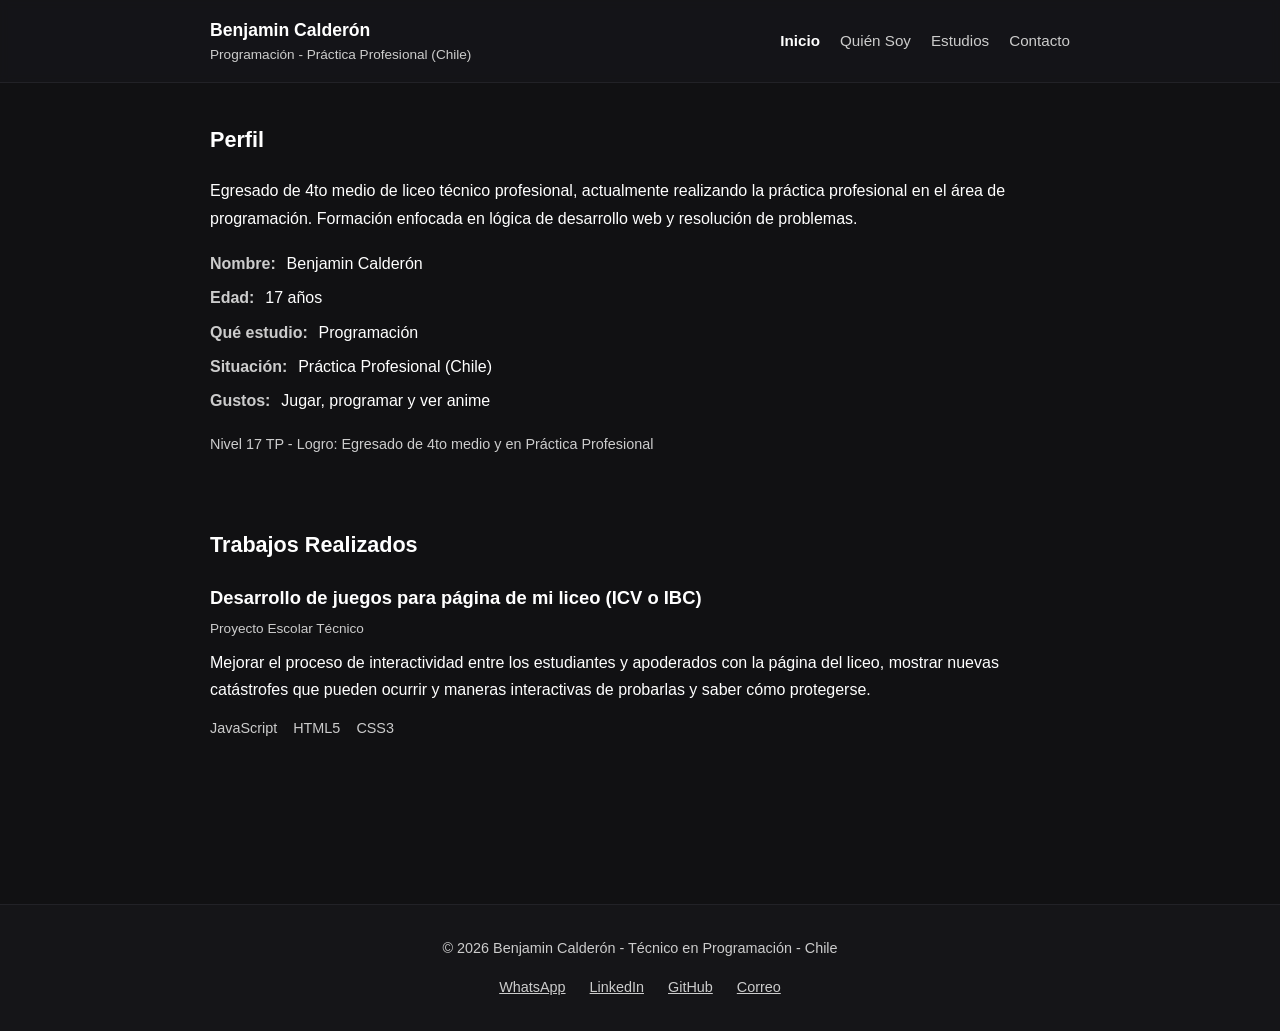
<file: index.html>
<!DOCTYPE html>
<html lang="es">
<head>
  <meta charset="UTF-8">
  <meta name="viewport" content="width=device-width, initial-scale=1.0">
  <title>Benjamin Calderón | Programación</title>
  <link rel="stylesheet" href="style.css">
  <link rel="icon" href="/assets/logo.png" type="image/x-icon">
</head>
<body>

  <header class="site-header">
    <div class="nav-container">
      <a href="index.html" class="brand-wrapper">
        <span class="brand-title">Benjamin Calderón</span>
        <span class="brand-subtitle">Programación - Práctica Profesional (Chile)</span>
      </a>
      <button class="nav-toggle" id="navToggle" aria-label="Abrir menú">Menú</button>
      <ul class="nav-menu" id="navMenu">
        <li><a href="index.html" class="nav-link active">Inicio</a></li>
        <li><a href="quien_soy.html" class="nav-link">Quién Soy</a></li>
        <li><a href="estudios.html" class="nav-link">Estudios</a></li>
        <li><a href="contacto.html" class="nav-link">Contacto</a></li>
      </ul>
    </div>
  </header>

  <main class="main-content">
    <section class="content-section">
      <h1 class="section-title">Perfil</h1>
      <p class="bio-paragraph">
        Egresado de 4to medio de liceo técnico profesional, actualmente realizando la práctica profesional en el área de programación. Formación enfocada en lógica de desarrollo web y resolución de problemas.
      </p>

      <div class="personal-data">
        <p><strong>Nombre:</strong> Benjamin Calderón</p>
        <p><strong>Edad:</strong> 17 años</p>
        <p><strong>Qué estudio:</strong> Programación</p>
        <p><strong>Situación:</strong> Práctica Profesional (Chile)</p>
        <p><strong>Gustos:</strong> Jugar, programar y ver anime</p>
      </div>

      <p class="mc-note">Nivel 17 TP - Logro: Egresado de 4to medio y en Práctica Profesional</p>
    </section>

    <section class="content-section">
      <h2 class="section-title">Trabajos Realizados</h2>

      <article class="project-item">
        <h3 class="project-heading">Desarrollo de juegos para página de mi liceo (ICV o IBC)</h3>
        <p class="project-category">Proyecto Escolar Técnico</p>
        <p class="project-text">
          Mejorar el proceso de interactividad entre los estudiantes y apoderados con la página del liceo, mostrar nuevas catástrofes que pueden ocurrir y maneras interactivas de probarlas y saber cómo protegerse.
        </p>
        <div class="tech-row">
          <span>JavaScript</span>
          <span>HTML5</span>
          <span>CSS3</span>
        </div>
      </article>
    </section>
  </main>

  <footer class="site-footer">
    <div class="footer-inner">
      <p>&copy; 2026 Benjamin Calderón - Técnico en Programación - Chile</p>
      <div class="footer-social-row">
        <a href="https://wa.me/56982897727">WhatsApp</a>
        <a href="https://linkedin.com">LinkedIn</a>
        <a href="https://github.com/benjamin-calderon">GitHub</a>
        <a href="mailto:benjamin.calderon.villalon@gmail.com">Correo</a>
      </div>
    </div>
  </footer>

  <script src="main.js"></script>
</body>
</html>
</file>
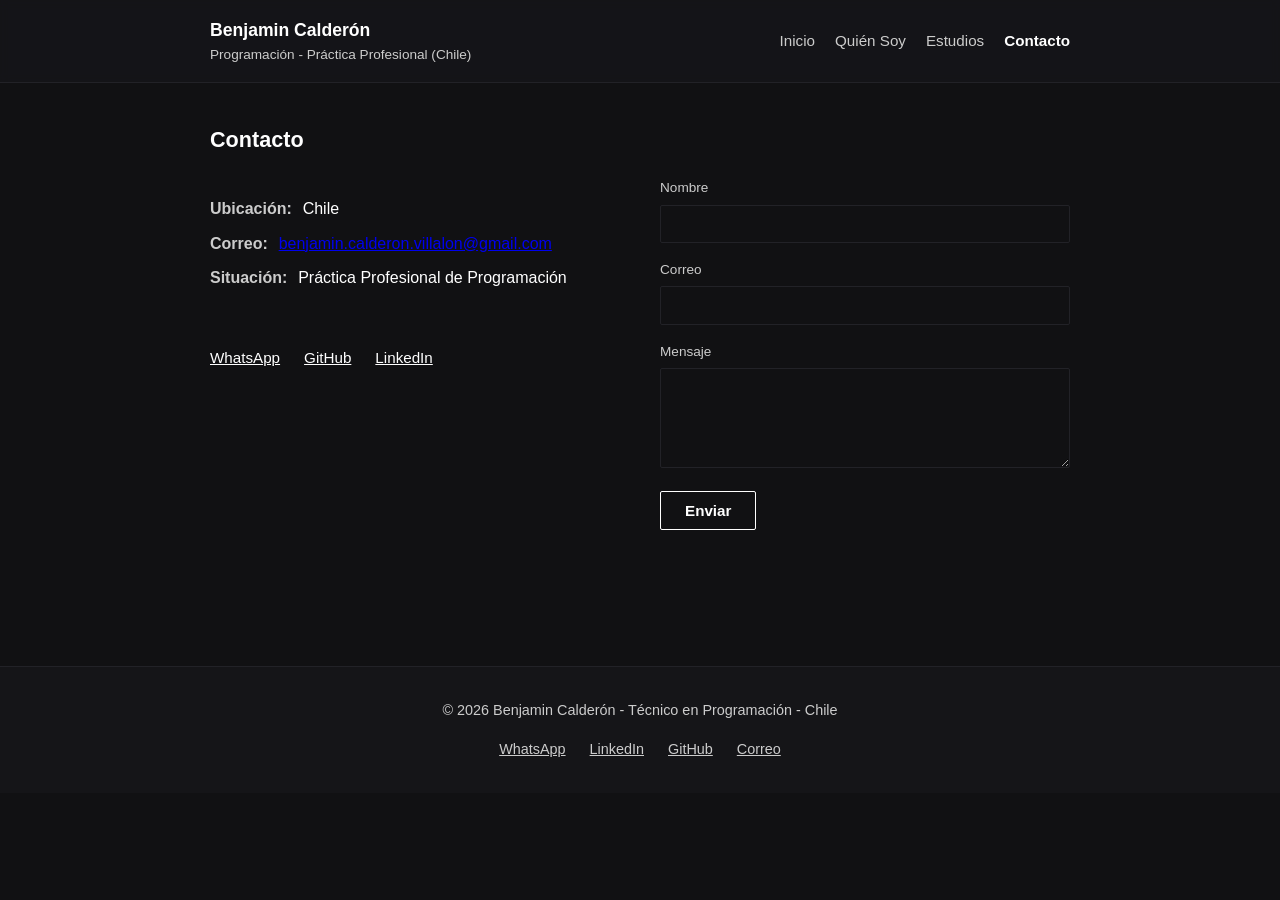
<file: contacto.html>
<!DOCTYPE html>
<html lang="es">
<head>
  <meta charset="UTF-8">
  <meta name="viewport" content="width=device-width, initial-scale=1.0">
  <title>Contacto | Benjamin Calderón</title>
  <link rel="stylesheet" href="style.css">
  <link rel="icon" href="/assets/logo.png" type="image/x-icon">
</head>
<body>

  <header class="site-header">
    <div class="nav-container">
      <a href="index.html" class="brand-wrapper">
        <span class="brand-title">Benjamin Calderón</span>
        <span class="brand-subtitle">Programación - Práctica Profesional (Chile)</span>
      </a>
      <button class="nav-toggle" id="navToggle" aria-label="Abrir menú">Menú</button>
      <ul class="nav-menu" id="navMenu">
        <li><a href="index.html" class="nav-link">Inicio</a></li>
        <li><a href="quien_soy.html" class="nav-link">Quién Soy</a></li>
        <li><a href="estudios.html" class="nav-link">Estudios</a></li>
        <li><a href="contacto.html" class="nav-link active">Contacto</a></li>
      </ul>
    </div>
  </header>

  <main class="main-content">
    <section class="content-section">
      <h1 class="section-title">Contacto</h1>

      <div class="contact-grid">
        <div class="contact-lines">
          <div class="personal-data">
            <p><strong>Ubicación:</strong> Chile</p>
            <p><strong>Correo:</strong> <a href="mailto:benjamin.calderon.villalon@gmail.com">benjamin.calderon.villalon@gmail.com</a></p>
            <p><strong>Situación:</strong> Práctica Profesional de Programación</p>
          </div>

          <div class="contact-links-list">
            <a href="https://wa.me/56982897727">WhatsApp</a>
            <a href="https://github.com/benjamin-calderon">GitHub</a>
            <a href="https://linkedin.com">LinkedIn</a>
          </div>
        </div>

        <form class="form-block" action="#" method="POST" onsubmit="event.preventDefault(); alert('Mensaje enviado.');">
          <div>
            <label for="nombre" class="input-label">Nombre</label>
            <input type="text" id="nombre" name="nombre" class="input-box" required>
          </div>
          <div>
            <label for="email" class="input-label">Correo</label>
            <input type="email" id="email" name="email" class="input-box" required>
          </div>
          <div>
            <label for="mensaje" class="input-label">Mensaje</label>
            <textarea id="mensaje" name="mensaje" class="textarea-box" required></textarea>
          </div>
          <button type="submit" class="submit-btn">Enviar</button>
        </form>
      </div>
    </section>
  </main>

  <footer class="site-footer">
    <div class="footer-inner">
      <p>&copy; 2026 Benjamin Calderón - Técnico en Programación - Chile</p>
      <div class="footer-social-row">
        <a href="https://wa.me/56982897727">WhatsApp</a>
        <a href="https://linkedin.com">LinkedIn</a>
        <a href="https://github.com/benjamin-calderon">GitHub</a>
        <a href="mailto:benjamin.calderon.villalon@gmail.com">Correo</a>
      </div>
    </div>
  </footer>

  <script src="main.js"></script>
</body>
</html>
</file>
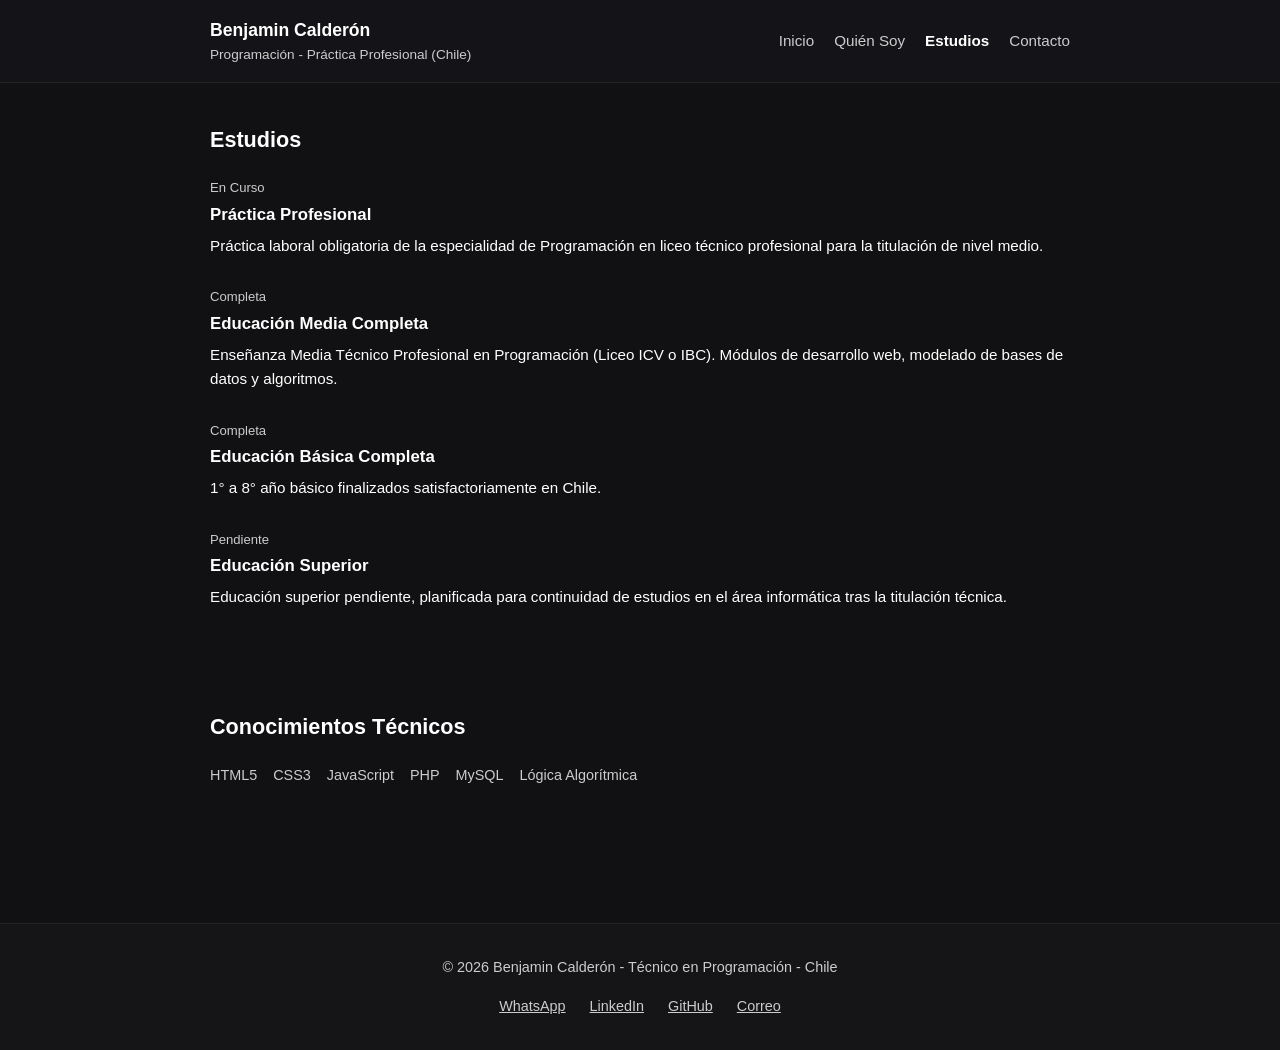
<file: estudios.html>
<!DOCTYPE html>
<html lang="es">
<head>
  <meta charset="UTF-8">
  <meta name="viewport" content="width=device-width, initial-scale=1.0">
  <title>Estudios | Benjamin Calderón</title>
  <link rel="stylesheet" href="style.css">
  <link rel="icon" href="/assets/logo.png" type="image/x-icon">
</head>
<body>

  <header class="site-header">
    <div class="nav-container">
      <a href="index.html" class="brand-wrapper">
        <span class="brand-title">Benjamin Calderón</span>
        <span class="brand-subtitle">Programación - Práctica Profesional (Chile)</span>
      </a>
      <button class="nav-toggle" id="navToggle" aria-label="Abrir menú">Menú</button>
      <ul class="nav-menu" id="navMenu">
        <li><a href="index.html" class="nav-link">Inicio</a></li>
        <li><a href="quien_soy.html" class="nav-link">Quién Soy</a></li>
        <li><a href="estudios.html" class="nav-link active">Estudios</a></li>
        <li><a href="contacto.html" class="nav-link">Contacto</a></li>
      </ul>
    </div>
  </header>

  <main class="main-content">
    <section class="content-section">
      <h1 class="section-title">Estudios</h1>

      <div class="study-item">
        <div class="study-state">En Curso</div>
        <h2 class="study-title">Práctica Profesional</h2>
        <p class="study-desc">
          Práctica laboral obligatoria de la especialidad de Programación en liceo técnico profesional para la titulación de nivel medio.
        </p>
      </div>

      <div class="study-item">
        <div class="study-state">Completa</div>
        <h2 class="study-title">Educación Media Completa</h2>
        <p class="study-desc">
          Enseñanza Media Técnico Profesional en Programación (Liceo ICV o IBC). Módulos de desarrollo web, modelado de bases de datos y algoritmos.
        </p>
      </div>

      <div class="study-item">
        <div class="study-state">Completa</div>
        <h2 class="study-title">Educación Básica Completa</h2>
        <p class="study-desc">
          1° a 8° año básico finalizados satisfactoriamente en Chile.
        </p>
      </div>

      <div class="study-item">
        <div class="study-state">Pendiente</div>
        <h2 class="study-title">Educación Superior</h2>
        <p class="study-desc">
          Educación superior pendiente, planificada para continuidad de estudios en el área informática tras la titulación técnica.
        </p>
      </div>
    </section>

    <section class="content-section">
      <h2 class="section-title">Conocimientos Técnicos</h2>
      <div class="tech-row">
        <span>HTML5</span>
        <span>CSS3</span>
        <span>JavaScript</span>
        <span>PHP</span>
        <span>MySQL</span>
        <span>Lógica Algorítmica</span>
      </div>
    </section>
  </main>

  <footer class="site-footer">
    <div class="footer-inner">
      <p>&copy; 2026 Benjamin Calderón - Técnico en Programación - Chile</p>
      <div class="footer-social-row">
        <a href="https://wa.me/56982897727">WhatsApp</a>
        <a href="https://linkedin.com">LinkedIn</a>
        <a href="https://github.com/benjamin-calderon">GitHub</a>
        <a href="mailto:benjamin.calderon.villalon@gmail.com">Correo</a>
      </div>
    </div>
  </footer>

  <script src="main.js"></script>
</body>
</html>
</file>
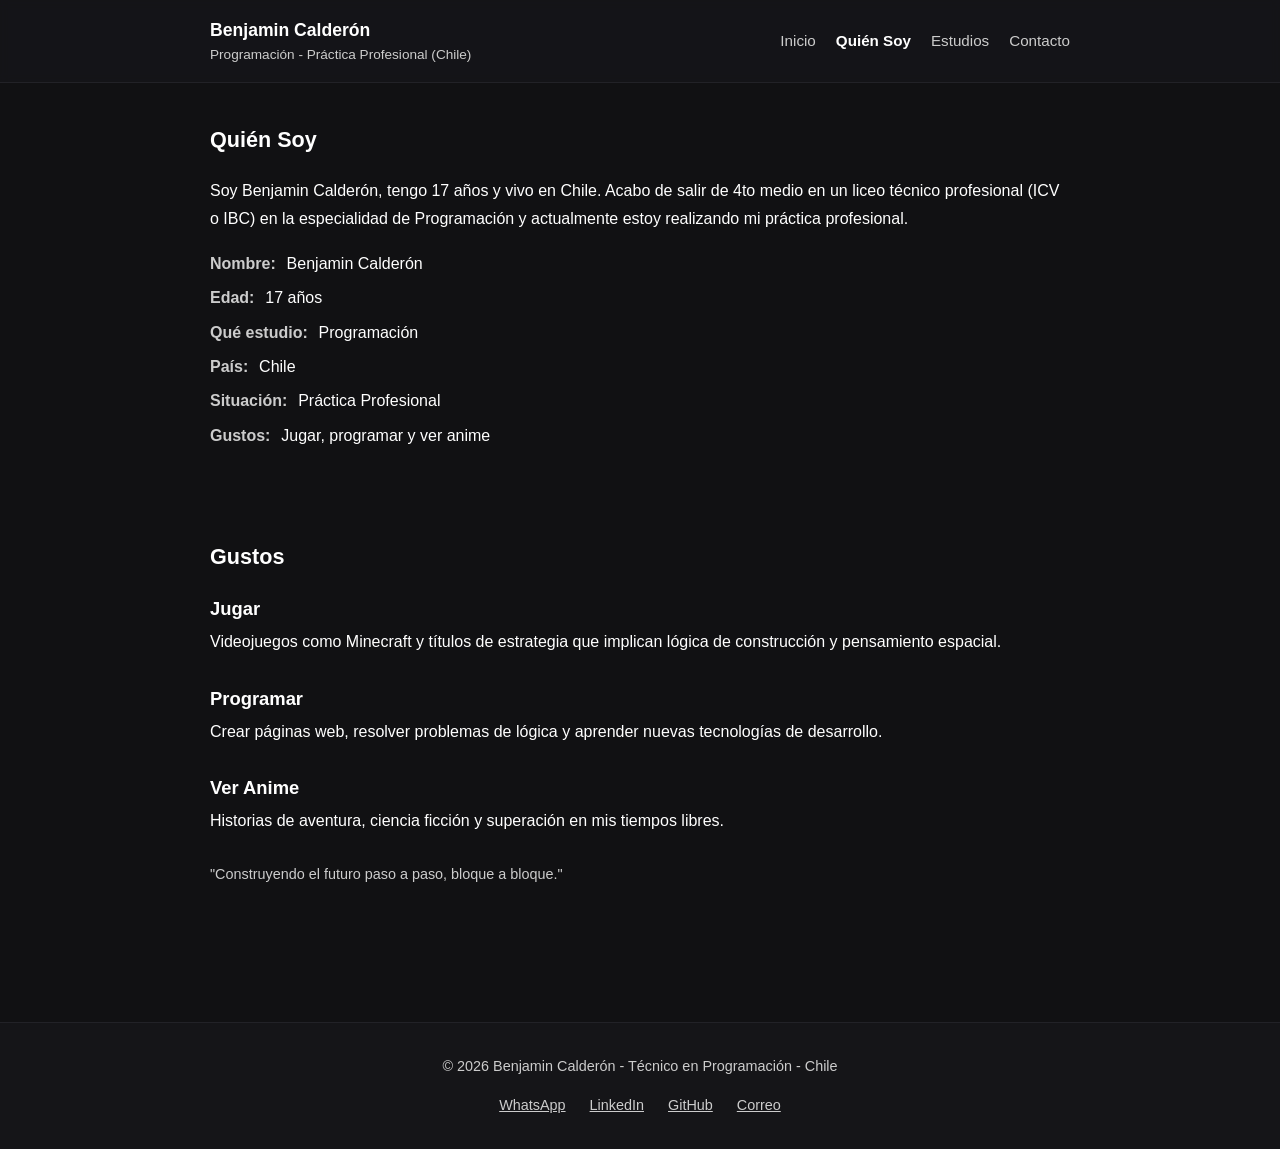
<file: quien_soy.html>
<!DOCTYPE html>
<html lang="es">
<head>
  <meta charset="UTF-8">
  <meta name="viewport" content="width=device-width, initial-scale=1.0">
  <title>Quién Soy | Benjamin Calderón</title>
  <link rel="stylesheet" href="style.css">
  <link rel="icon" href="/assets/logo.png" type="image/x-icon">
</head>
<body>

  <header class="site-header">
    <div class="nav-container">
      <a href="index.html" class="brand-wrapper">
        <span class="brand-title">Benjamin Calderón</span>
        <span class="brand-subtitle">Programación - Práctica Profesional (Chile)</span>
      </a>
      <button class="nav-toggle" id="navToggle" aria-label="Abrir menú">Menú</button>
      <ul class="nav-menu" id="navMenu">
        <li><a href="index.html" class="nav-link">Inicio</a></li>
        <li><a href="quien_soy.html" class="nav-link active">Quién Soy</a></li>
        <li><a href="estudios.html" class="nav-link">Estudios</a></li>
        <li><a href="contacto.html" class="nav-link">Contacto</a></li>
      </ul>
    </div>
  </header>

  <main class="main-content">
    <section class="content-section">
      <h1 class="section-title">Quién Soy</h1>
      <p class="bio-paragraph">
        Soy Benjamin Calderón, tengo 17 años y vivo en Chile. Acabo de salir de 4to medio en un liceo técnico profesional (ICV o IBC) en la especialidad de Programación y actualmente estoy realizando mi práctica profesional.
      </p>

      <div class="personal-data">
        <p><strong>Nombre:</strong> Benjamin Calderón</p>
        <p><strong>Edad:</strong> 17 años</p>
        <p><strong>Qué estudio:</strong> Programación</p>
        <p><strong>País:</strong> Chile</p>
        <p><strong>Situación:</strong> Práctica Profesional</p>
        <p><strong>Gustos:</strong> Jugar, programar y ver anime</p>
      </div>
    </section>

    <section class="content-section">
      <h2 class="section-title">Gustos</h2>

      <div class="project-item">
        <h3 class="project-heading">Jugar</h3>
        <p class="project-text">
          Videojuegos como Minecraft y títulos de estrategia que implican lógica de construcción y pensamiento espacial.
        </p>
      </div>

      <div class="project-item">
        <h3 class="project-heading">Programar</h3>
        <p class="project-text">
          Crear páginas web, resolver problemas de lógica y aprender nuevas tecnologías de desarrollo.
        </p>
      </div>

      <div class="project-item">
        <h3 class="project-heading">Ver Anime</h3>
        <p class="project-text">
          Historias de aventura, ciencia ficción y superación en mis tiempos libres.
        </p>
      </div>

      <p class="mc-note">
        "Construyendo el futuro paso a paso, bloque a bloque."
      </p>
    </section>
  </main>

  <footer class="site-footer">
    <div class="footer-inner">
      <p>&copy; 2026 Benjamin Calderón - Técnico en Programación - Chile</p>
      <div class="footer-social-row">
        <a href="https://wa.me/56982897727">WhatsApp</a>
        <a href="https://linkedin.com">LinkedIn</a>
        <a href="https://github.com/benjamin-calderon">GitHub</a>
        <a href="mailto:benjamin.calderon.villalon@gmail.com">Correo</a>
      </div>
    </div>
  </footer>

  <script src="main.js"></script>
</body>
</html>
</file>
<file: style.css>
* {
  margin: 0;
  padding: 0;
  box-sizing: border-box;
}

:root {
  --bg-primary: #111113;
  --bg-header: #161619;
  --border-line: #222227;
  --text-white: #ffffff;
  --text-soft: #cccccc;
  --font-main: -apple-system, BlinkMacSystemFont, "Segoe UI", Roboto, Helvetica, Arial, sans-serif;
}

html, body {
  background-color: var(--bg-primary);
  color: var(--text-white);
  font-family: var(--font-main);
  line-height: 1.6;
  min-height: 100vh;
  cursor: url('assets/sword.png') 2 2, url('assets/sword.svg') 2 2, auto;
}

body::before {
  content: "";
  position: fixed;
  top: 0;
  left: 0;
  width: 100%;
  height: 100%;
  background-image: url('assets/font.jpg');
  background-size: cover;
  background-position: center;
  background-repeat: no-repeat;
  opacity: 0.18;
  pointer-events: none;
  z-index: -1;
}

a, button, input, textarea, select {
  cursor: url('assets/sword.png') 2 2, url('assets/sword.svg') 2 2, pointer;
}

.site-header {
  background-color: rgba(22, 22, 25, 0.95);
  border-bottom: 1px solid var(--border-line);
  position: sticky;
  top: 0;
  z-index: 100;
  margin-bottom: 2.5rem;
  backdrop-filter: blur(4px);
}

.nav-container {
  max-width: 900px;
  margin: 0 auto;
  padding: 1rem 1.25rem;
  display: flex;
  align-items: center;
  justify-content: space-between;
  gap: 1rem;
}

.brand-wrapper {
  text-decoration: none;
  color: var(--text-white);
  display: flex;
  flex-direction: column;
}

.brand-title {
  font-size: 1.1rem;
  font-weight: 700;
  color: var(--text-white);
}

.brand-subtitle {
  font-size: 0.85rem;
  color: var(--text-soft);
}

.nav-toggle {
  display: none;
  background: transparent;
  border: 1px solid var(--border-line);
  color: var(--text-white);
  font-size: 1.1rem;
  padding: 0.35rem 0.65rem;
  border-radius: 3px;
}

.nav-menu {
  display: flex;
  list-style: none;
  gap: 1.25rem;
  align-items: center;
}

.nav-link {
  color: var(--text-soft);
  text-decoration: none;
  font-size: 0.95rem;
  padding: 0.3rem 0;
  transition: color 0.15s;
}

.nav-link:hover, .nav-link.active {
  color: var(--text-white);
  font-weight: 600;
}

.main-content {
  max-width: 900px;
  margin: 0 auto;
  padding: 0 1.25rem 4rem;
}

.content-section {
  padding-bottom: 2.25rem;
  margin-bottom: 2.25rem;
}

.section-title {
  font-size: 1.35rem;
  font-weight: 700;
  color: var(--text-white);
  margin-bottom: 1.25rem;
}

.bio-paragraph {
  font-size: 1rem;
  color: var(--text-white);
  line-height: 1.7;
  margin-bottom: 1.25rem;
}

.personal-data {
  display: flex;
  flex-direction: column;
  gap: 0.65rem;
  margin: 1.25rem 0;
}

.personal-data p {
  font-size: 1rem;
  color: var(--text-white);
  line-height: 1.5;
}

.personal-data strong {
  color: var(--text-soft);
  font-weight: 600;
  margin-right: 0.4rem;
}

.mc-note {
  font-size: 0.9rem;
  color: var(--text-soft);
  margin-top: 1.25rem;
}

.project-item {
  margin-bottom: 1.75rem;
}

.project-heading {
  font-size: 1.15rem;
  font-weight: 700;
  color: var(--text-white);
  margin-bottom: 0.35rem;
}

.project-category {
  font-size: 0.85rem;
  color: var(--text-soft);
  margin-bottom: 0.65rem;
}

.project-text {
  font-size: 1rem;
  color: var(--text-white);
  line-height: 1.65;
  margin-bottom: 0.85rem;
}

.tech-row {
  display: flex;
  flex-wrap: wrap;
  gap: 1rem;
  font-size: 0.9rem;
  color: var(--text-soft);
}

.tech-item {
  padding: 0;
}

.study-item {
  margin-bottom: 1.75rem;
  padding: 0;
}

.study-state {
  font-size: 0.82rem;
  color: var(--text-soft);
  margin-bottom: 0.2rem;
}

.study-title {
  font-size: 1.05rem;
  font-weight: 700;
  color: var(--text-white);
  margin-bottom: 0.35rem;
}

.study-desc {
  font-size: 0.95rem;
  color: var(--text-white);
  line-height: 1.6;
}

.contact-grid {
  display: grid;
  grid-template-columns: 1fr 1fr;
  gap: 2.5rem;
}

.contact-lines {
  display: flex;
  flex-direction: column;
  gap: 1.25rem;
}

.contact-entry {
  padding: 0;
}

.contact-entry-title {
  font-size: 0.82rem;
  color: var(--text-soft);
  margin-bottom: 0.2rem;
}

.contact-entry-val {
  font-size: 1rem;
  color: var(--text-white);
}

.contact-entry-val a {
  color: var(--text-white);
  text-decoration: underline;
}

.contact-links-list {
  display: flex;
  gap: 1.5rem;
  margin-top: 1rem;
  font-size: 0.95rem;
}

.contact-links-list a {
  color: var(--text-white);
  text-decoration: underline;
}

.form-block {
  display: flex;
  flex-direction: column;
  gap: 1rem;
}

.input-label {
  display: block;
  font-size: 0.85rem;
  color: var(--text-soft);
  margin-bottom: 0.35rem;
}

.input-box, .textarea-box {
  width: 100%;
  background-color: transparent;
  border: 1px solid var(--border-line);
  color: var(--text-white);
  padding: 0.6rem 0.75rem;
  font-size: 0.95rem;
  font-family: inherit;
  border-radius: 2px;
}

.input-box:focus, .textarea-box:focus {
  outline: none;
  border-color: var(--text-white);
}

.textarea-box {
  min-height: 100px;
  resize: vertical;
}

.submit-btn {
  background-color: transparent;
  border: 1px solid var(--text-white);
  color: var(--text-white);
  padding: 0.6rem 1.5rem;
  font-size: 0.95rem;
  font-weight: 600;
  width: fit-content;
  border-radius: 2px;
  transition: background-color 0.15s, color 0.15s;
}

.submit-btn:hover {
  background-color: var(--text-white);
  color: var(--bg-primary);
}

.site-footer {
  border-top: 1px solid var(--border-line);
  background-color: rgba(22, 22, 25, 0.95);
  padding: 2rem 1.25rem;
  text-align: center;
  font-size: 0.9rem;
  color: var(--text-soft);
}

.footer-inner {
  max-width: 900px;
  margin: 0 auto;
  display: flex;
  flex-direction: column;
  align-items: center;
  gap: 1rem;
}

.footer-social-row {
  display: flex;
  gap: 1.5rem;
}

.footer-social-row a {
  color: var(--text-soft);
  text-decoration: underline;
  font-size: 0.9rem;
}

.footer-social-row a:hover {
  color: var(--text-white);
}

@media (max-width: 768px) {
  .nav-toggle {
    display: block;
  }

  .nav-menu {
    display: none;
    flex-direction: column;
    width: 100%;
    margin-top: 0.75rem;
    padding-top: 0.75rem;
    border-top: 1px solid var(--border-line);
    gap: 0.75rem;
    align-items: flex-start;
  }

  .nav-menu.open {
    display: flex;
  }

  .nav-container {
    flex-wrap: wrap;
  }

  .contact-grid {
    grid-template-columns: 1fr;
    gap: 1.75rem;
  }
}
</file>
